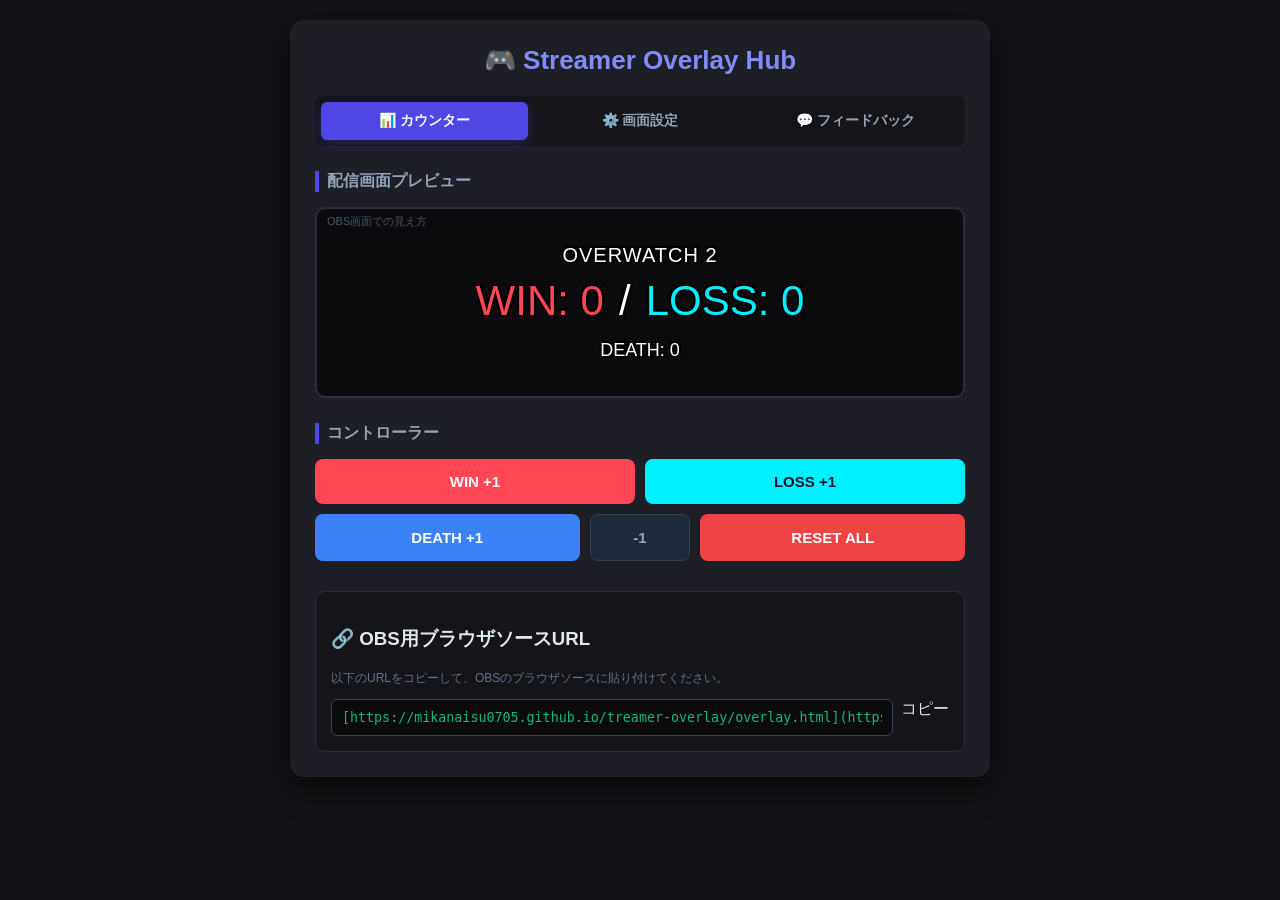
<file: index.html>
<!DOCTYPE html>
<html lang="ja">
<head>
    <meta charset="UTF-8">
    <meta name="viewport" content="width=device-width, initial-scale=1.0">
    <title>Streamer Overlay Hub</title>
    <link rel="stylesheet" href="style.css">
</head>
<body>

    <div class="container">
        <h1>🎮 Streamer Overlay Hub</h1>

        <div class="tabs">
            <button class="tab-btn active" onclick="openTab('counter-tab')">📊 カウンター</button>
            <button class="tab-btn" onclick="openTab('settings-tab')">⚙️ 画面設定</button>
            <button class="tab-btn" onclick="openTab('feedback-tab')">💬 フィードバック</button>
        </div>

        <div class="tab-content">
            
            <div id="counter-tab" class="tab-panel active">
                <h2>配信画面プレビュー</h2>
                <div class="preview-box" id="overlay-preview">
                    <p class="preview-label">OBS画面での見え方</p>
                    
                    <div id="overlay-container" class="layout-horizontal">
                        <div id="game-title-display" class="game-title">OVERWATCH 2</div>
                        
                        <div class="main-counters">
                            <div class="counter-item win-group">
                                <span class="counter-label">WIN:</span>
                                <span id="win-count" class="counter-num">0</span>
                            </div>
                            <span class="counter-slash">/</span>
                            <div class="counter-item loss-group">
                                <span class="counter-label">LOSS:</span>
                                <span id="loss-count" class="counter-num">0</span>
                            </div>
                        </div>

                        <div id="sub-counter-display" class="sub-counter-box">
                            <span id="sub-label-display">DEATH</span>: <span id="sub-count" class="sub-num">0</span>
                        </div>
                    </div>
                </div>

                <h2>コントローラー</h2>
                <div class="control-panel">
                    <div class="control-row">
                        <button class="btn btn-win" onclick="changeCount('win', 1)">WIN +1</button>
                        <button class="btn btn-loss" onclick="changeCount('loss', 1)">LOSS +1</button>
                    </div>
                    <div class="control-row">
                        <button class="btn btn-sub" onclick="changeCount('sub', 1)"><span class="sub-btn-label">SUB</span> +1</button>
                        <button class="btn btn-sub-minus" onclick="changeCount('sub', -1)">-1</button>
                        <button class="btn btn-reset" onclick="resetAll()">RESET ALL</button>
                    </div>
                </div>
            </div>

            <div id="settings-tab" class="tab-panel">
                <h2>表示内容の設定</h2>
                <div class="settings-group">
                    <label>🎮 プレイ中のゲーム名:</label>
                    <input type="text" id="game-title-input" value="OVERWATCH 2" oninput="updateSettings()">
                    
                    <label>📝 サブカウンターの名前 (例: DEATH, 参加数):</label>
                    <input type="text" id="sub-label-input" value="DEATH" oninput="updateSettings()">
                </div>

                <h2>レイアウト設定</h2>
                <div class="settings-group">
                    <label>📐 カウンターの配置:</label>
                    <select id="layout-select" onchange="updateSettings()">
                        <option value="layout-horizontal">横並び (WIN / LOSS)</option>
                        <option value="layout-vertical">縦並び (WIN と LOSS を上下に)</option>
                    </select>
                </div>

                <h2>カラーカスタマイズ（色変更機能）</h2>
                <div class="color-picker-grid">
                    <div class="picker-item">
                        <label>🔴 WIN 文字色</label>
                        <input type="color" id="color-win" value="#ff4655" onchange="updateSettings()">
                    </div>
                    <div class="picker-item">
                        <label>🔵 LOSS 文字色</label>
                        <input type="color" id="color-loss" value="#00f0ff" onchange="updateSettings()">
                    </div>
                    <div class="picker-item">
                        <label>⚪ その他文字色</label>
                        <input type="color" id="color-text" value="#ffffff" onchange="updateSettings()">
                    </div>
                    <div class="picker-item">
                        <label>⚫ 文字の影（縁取り）</label>
                        <input type="color" id="color-shadow" value="#000000" onchange="updateSettings()">
                    </div>
                </div>
                <div class="settings-group" style="margin-top: 15px;">
                    <label>🎬 プレビュー背景色（確認用）:</label>
                    <select id="bg-select" onchange="togglePreviewBg()">
                        <option value="dark">配信ツール背景（ダーク）</option>
                        <option value="transparent">透明（実際のOBSでの見え方）</option>
                        <option value="green">グリーンバック（クロマキー確認用）</option>
                    </select>
                </div>
            </div>

            <div id="feedback-tab" class="tab-panel">
                <h2>ご意見・ご要望</h2>
                <p>より良いツール作りのため、アンケートへのご協力をお願いいたします！バグ報告や「こんな機能が欲しい」というアイデアをお待ちしています。</p>
                <a href="https://docs.google.com/forms/" target="_blank" class="feedback-link">
                    📋 開発者へアンケートを送る
                </a>
            </div>

        </div>

        <div class="obs-url-section">
            <h3>🔗 OBS用ブラウザソースURL</h3>
            <p class="obs-instruction">以下のURLをコピーして、OBSのブラウザソースに貼り付けてください。</p>
            <div class="url-copy-box">
                <input type="text" id="obs-url-input" readonly value="[https://mikanaisu0705.github.io/treamer-overlay/overlay.html](https://mikanaisu0705.github.io/treamer-overlay/overlay.html)>
                <button onclick="copyURL()">コピー</button>
            </div>
        </div>
    </div>

    <script src="script.js"></script>
</body>
</html>
</file>
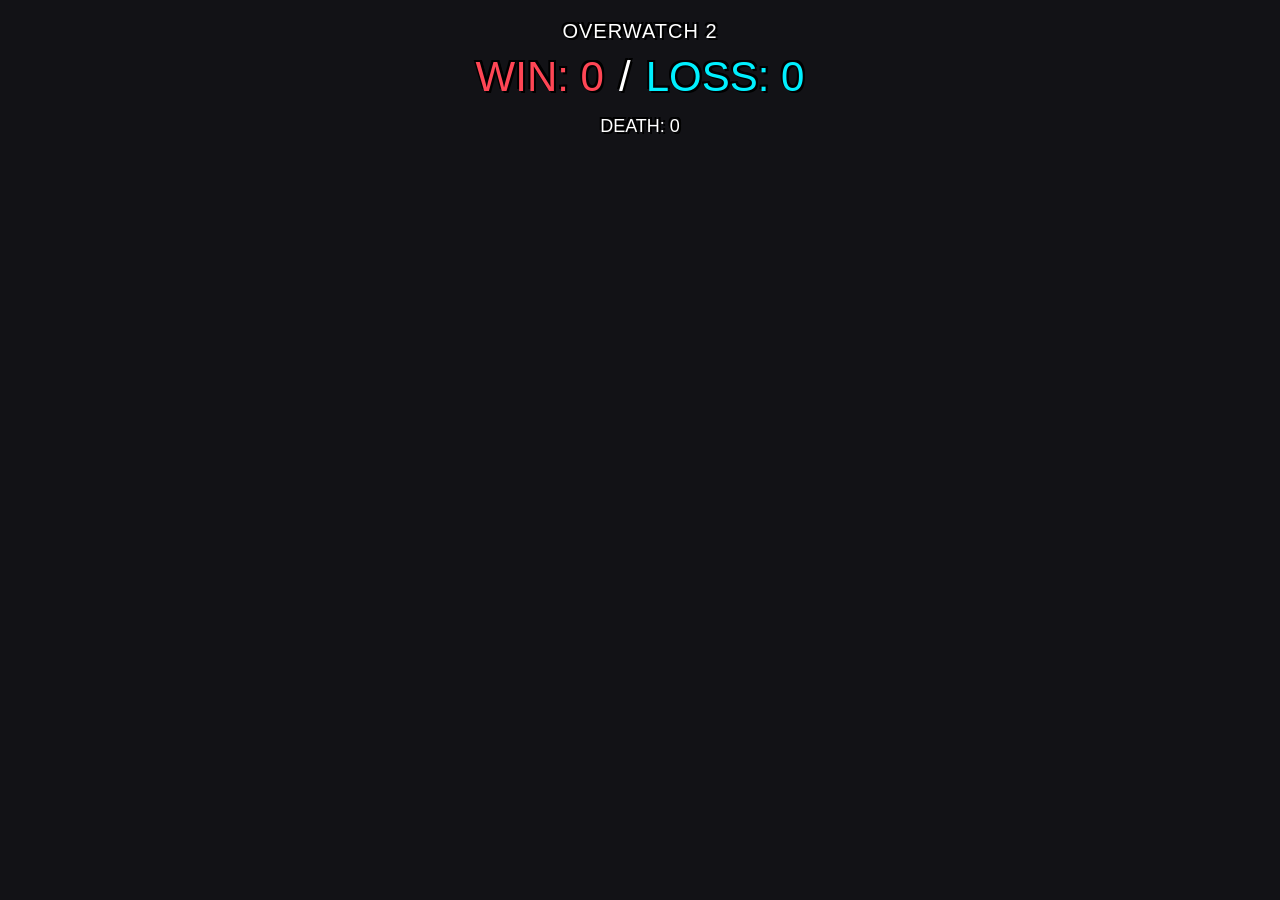
<file: overlay.html>
<!DOCTYPE html>
<html lang="ja">
<head>
    <meta charset="UTF-8">
    <title>Streamer Overlay - Display</title>
    <link rel="stylesheet" href="style.css">
</head>
<body class="overlay-body">

    <!-- OBSに映る文字だけのエリア -->
    <div id="overlay-container" class="layout-horizontal">
        <div id="game-title-display" class="game-title">OVERWATCH 2</div>
        
        <div class="main-counters">
            <div class="counter-item win-group">
                <span class="counter-label">WIN:</span>
                <span id="win-count" class="counter-num">0</span>
            </div>
            <span class="counter-slash">/</span>
            <div class="counter-item loss-group">
                <span class="counter-label">LOSS:</span>
                <span id="loss-count" class="counter-num">0</span>
            </div>
        </div>

        <div id="sub-counter-display" class="sub-counter-box">
            <span id="sub-label-display">DEATH</span>: <span id="sub-count" class="sub-num">0</span>
        </div>
    </div>

    <script src="script.js"></script>
</body>
</html>
</file>
<file: style.css>
/* 全体のリセットと共通設定 */
body {
    background-color: #121216;
    color: #e2e8f0;
    font-family: 'Segoe UI', Meiryo, sans-serif;
    margin: 0;
    padding: 20px;
    display: flex;
    justify-content: center;
}

.container {
    width: 100%;
    max-width: 650px;
    background-color: #1e1e26;
    padding: 25px;
    border-radius: 14px;
    box-shadow: 0 10px 30px rgba(0, 0, 0, 0.5);
}

h1 {
    font-size: 26px;
    margin-top: 0;
    margin-bottom: 20px;
    text-align: center;
    color: #818cf8;
}

h2 {
    font-size: 16px;
    color: #94a3b8;
    border-left: 4px solid #4f46e5;
    padding-left: 8px;
    margin-top: 25px;
    margin-bottom: 15px;
}

/* タブ切り替え */
.tabs {
    display: flex;
    gap: 8px;
    margin-bottom: 20px;
    background-color: #141419;
    padding: 6px;
    border-radius: 8px;
}

.tab-btn {
    flex: 1;
    background: none;
    border: none;
    color: #94a3b8;
    padding: 10px;
    font-size: 14px;
    font-weight: bold;
    cursor: pointer;
    border-radius: 6px;
    transition: all 0.2s;
}

.tab-btn:hover {
    color: #ffffff;
    background-color: #252532;
}

.tab-btn.active {
    background-color: #4f46e5;
    color: white;
    box-shadow: 0 4px 12px rgba(79, 70, 229, 0.3);
}

.tab-panel { display: none; }
.tab-panel.active { display: block; }

/* プレビューボックス */
.preview-box {
    background-color: #0b0b0d;
    border: 2px solid #2d2d3d;
    border-radius: 10px;
    padding: 35px 20px;
    margin-bottom: 20px;
    text-align: center;
    position: relative;
    overflow: hidden;
    transition: background-color 0.3s;
}

.preview-label {
    position: absolute;
    top: 5px;
    left: 10px;
    font-size: 11px;
    color: #475569;
    margin: 0;
}

/* --- オーバーレイ本体の見た目調整（カスタム可能部分） --- */
#overlay-container {
    display: flex;
    flex-direction: column;
    align-items: center;
    justify-content: center;
    gap: 10px;
    font-family: 'Arial Black', Impact, sans-serif;
    color: #ffffff;
}

.game-title {
    font-size: 20px;
    letter-spacing: 1px;
}

.main-counters {
    display: flex;
    align-items: center;
    justify-content: center;
    gap: 15px;
    font-size: 42px;
}

/* 縦並びレイアウト用スタイル */
#overlay-container.layout-vertical .main-counters {
    flex-direction: column;
    gap: 5px;
}
#overlay-container.layout-vertical .counter-slash {
    display: none;
}

.counter-item {
    display: inline-block;
}

.sub-counter-box {
    font-size: 18px;
    margin-top: 5px;
}

/* 操作パネル・ボタン */
.control-panel {
    display: flex;
    flex-direction: column;
    gap: 10px;
}

.control-row {
    display: flex;
    gap: 10px;
}

.btn {
    flex: 1;
    padding: 14px;
    font-size: 15px;
    font-weight: bold;
    border: none;
    border-radius: 8px;
    cursor: pointer;
    transition: all 0.1s;
}

.btn:active { transform: scale(0.97); }

.btn-win { background-color: #ff4655; color: white; }
.btn-loss { background-color: #00f0ff; color: #0f172a; }
.btn-sub { background-color: #3b82f6; color: white; }
.btn-sub-minus { flex: 0.3; background-color: #1e293b; color: #94a3b8; border: 1px solid #334155; }
.btn-reset { background-color: #ef4444; color: white; }

/* 設定フォームのスタイル */
.settings-group {
    display: flex;
    flex-direction: column;
    gap: 8px;
    margin-bottom: 20px;
}

.settings-group input, .settings-group select {
    background-color: #141419;
    border: 1px solid #334155;
    color: white;
    padding: 10px;
    border-radius: 6px;
    font-size: 14px;
}

.color-picker-grid {
    display: grid;
    grid-template-columns: 1fr 1fr;
    gap: 15px;
    background-color: #141419;
    padding: 15px;
    border-radius: 8px;
}

.picker-item {
    display: flex;
    flex-direction: column;
    gap: 6px;
}

.picker-item label {
    font-size: 13px;
    color: #94a3b8;
}

.picker-item input[type="color"] {
    width: 100%;
    height: 38px;
    border: none;
    border-radius: 4px;
    cursor: pointer;
    background: none;
}

/* フィードバック */
.feedback-link {
    display: inline-block;
    background-color: #10b981;
    color: white;
    text-decoration: none;
    padding: 14px 20px;
    border-radius: 8px;
    font-weight: bold;
    text-align: center;
    margin-top: 10px;
    box-shadow: 0 4px 12px rgba(16, 185, 129, 0.2);
}

.feedback-link:hover { background-color: #059669; }

/* OBS用URL */
.obs-url-section {
    background-color: #141419;
    padding: 15px;
    border-radius: 10px;
    border: 1px solid #2d2d3d;
    margin-top: 30px;
}

.obs-instruction { font-size: 12px; color: #64748b; margin-top: 0; }
.url-copy-box { display: flex; gap: 8px; }
.url-copy-box input {
    flex: 1;
    background-color: #0b0b0d;
    border: 1px solid #334155;
    color: #10b981;
    padding: 10px;
    border-radius: 6px;
    font-family: monospace;
}
.url-copy-box button {
    background-color: #4f46e5;
    border: none;
    color: white;
    padding: 0 20px;
    border-radius: 6px;
    font-weight: bold;
    cursor: pointer;
}
.url-copy-box button:hover { background-color: #4338ca; }
</file>
